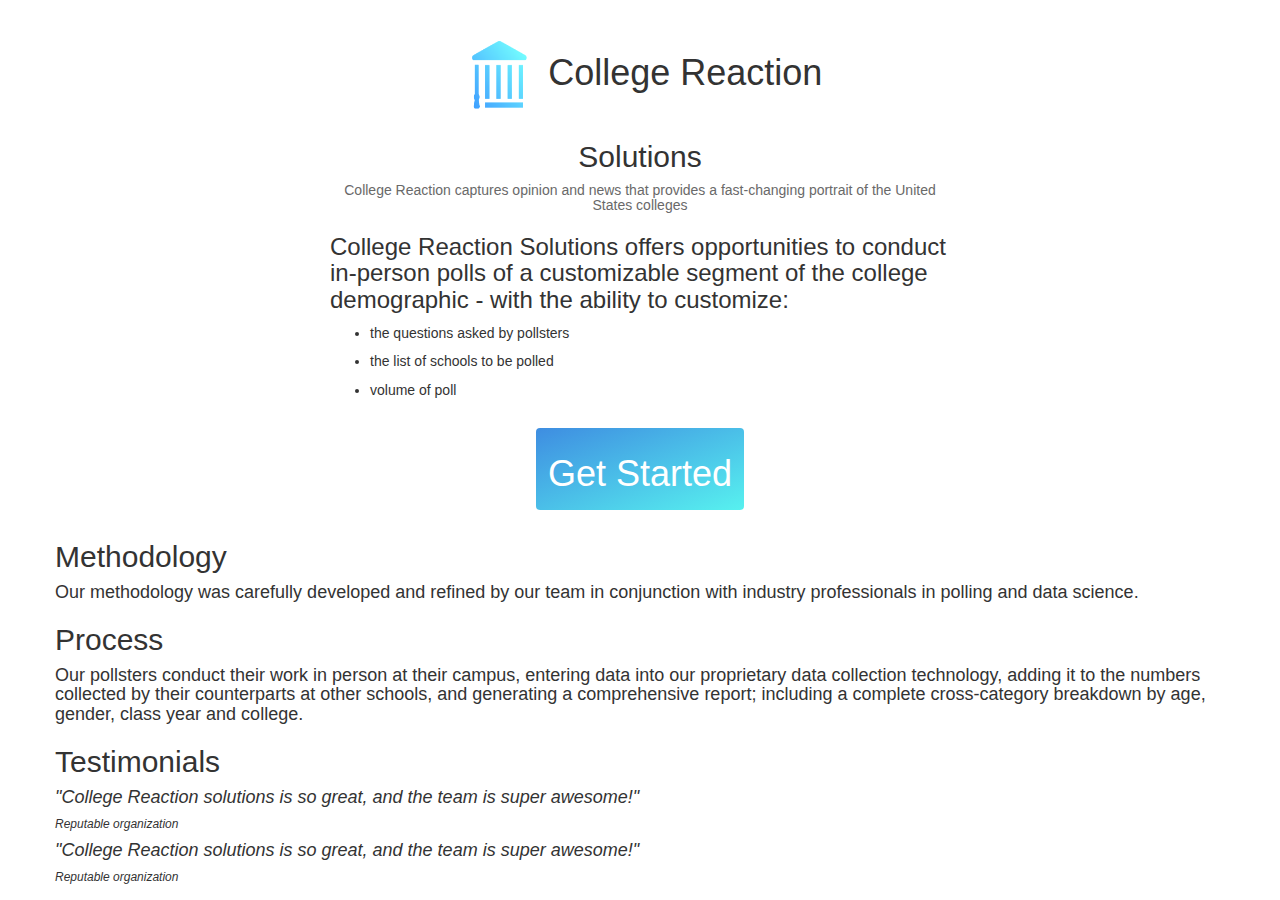
<file: index.html>
<html>
    <style>
        .center{
            margin: auto; 
            width: 50%;
            padding:10px;
            align-content: center;
        }
        button{
            margin: 0 auto;
            border-radius: 20%;
        }
        #grad{
            border:none;
            background: linear-gradient(to bottom right, #3E8DE1, #57F1EF);
            color:white;
        }
    </style>
    <head>
        <link rel="stylesheet" href="https://maxcdn.bootstrapcdn.com/bootstrap/3.3.7/css/bootstrap.min.css">
        <link rel="stylesheet" href="https://stackpath.bootstrapcdn.com/bootstrap/4.1.1/css/bootstrap.min.css" integrity="sha384-WskhaSGFgHYWDcbwN70/dfYBj47jz9qbsMId/iRN3ewGhXQFZCSftd1LZCfmhktB" crossorigin="anonymous">
    </head>
    <body>
        <div class="center">
            <h1 style="text-align: center">
                <img style="width:13%;height: 10%; display: inline" src="college.png">
            College Reaction</h1>
            <h2 style="text-align: center">
                Solutions
            </h2>
            <h5 style="color:dimgray;text-align: center;">College Reaction captures opinion and news that provides a fast-changing portrait of the United States colleges</h5>
            <h3 >
                College Reaction Solutions offers opportunities to conduct in-person polls of a customizable segment of the college demographic - with the ability to customize:

            </h3>
            <ul>
                <li><h5>the questions asked by pollsters</h5></li>
                <li><h5>the list of schools to be polled</h5></li>
                <li><h5>volume of poll</h5></li>
            </ul>
        </div>
        <div class="center" style="text-align: center;">
            <button onclick="next()" class="btn btn-primary" id="grad" type="button"><h1>Get Started</h1></button>
        </div>
        <div class="container">
          <div class="row">
            <div class="col-sm">
                <h2>
                    Methodology
                </h2>
                <h4>
                    Our methodology was carefully developed and refined by our team in conjunction with industry professionals in polling and data science. 
                </h4>
            </div>
            <div class="col-sm">
                <h2>
                    Process
                </h2>
                <h4>
                    Our pollsters conduct their work in person at their campus, entering data into our proprietary data collection technology, adding it to the numbers collected by their counterparts at other schools, and generating a comprehensive report; including a complete cross-category breakdown by age, gender, class year and college.
                </h4>
            </div>
            <div class="col-sm">
                <h2>
                    Testimonials
                </h2>
                <div style="font-style: italic;">
                    <h4>
                        "College Reaction solutions is so great, and the team is super awesome!"
                    </h4>
                    <h6>Reputable organization</h6>
                    <h4>
                        "College Reaction solutions is so great, and the team is super awesome!"
                    </h4>
                    <h6>Reputable organization</h6>
                <div>
            </div>
          </div>
    </body>
    <script>
        function next(){
            window.location = "request.html";
        }
    </script>
</html>
</file>
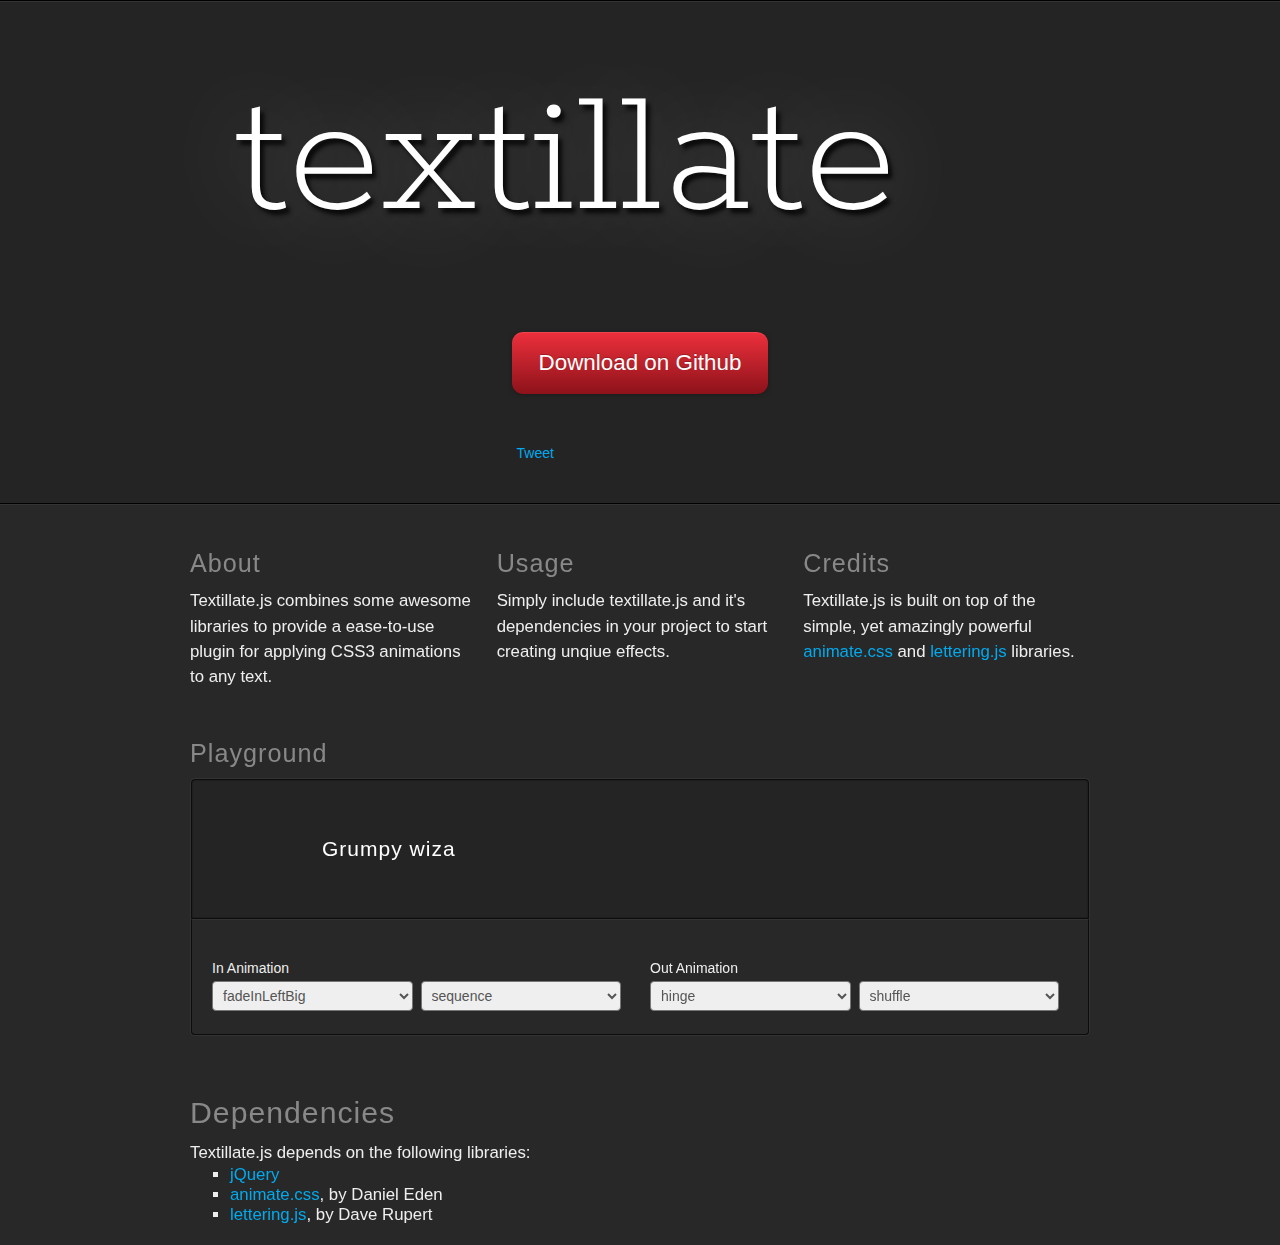
<file: maps/textillate-master/index.html>
<!DOCTYPE HTML>
<html>
  <meta charset="utf-8">
  <meta http-equiv="X-UA-Compatible" content="chrome=1">
  <meta name="viewport" content="width=device-width, initial-scale=1.0">
  <title>Textillate.js</title>
  <link href="assets/animate.css" rel="stylesheet">
  <link href="assets/style.css" rel="stylesheet">
  <link href='http://fonts.googleapis.com/css?family=Rokkitt' rel='stylesheet' type='text/css'>
  <body>
    <div class="decal"></div>
		<div class="jumbotron">
			<div class="container">
  		  <h1 class="glow in tlt">textillate.js</h1>
  		  <p class="tlt" data-in-effect="bounceInDown">
  		  	A simple plugin for CSS3 text animations.
  		  </p>
        <div>
          <a href="https://github.com/jschr/textillate" class="btn fade in">Download on Github</a>
        </div>
        <div>
          <a
            class="twitter-share-button"
            href="https://twitter.com/share"
            data-text="Textillate.js - A simple plugin for CSS3 text animations"
            data-url="http://textillate.js.org"
            data-via="_jschr">
            Tweet
          </a>&nbsp;&nbsp;
          <iframe
            src="https://ghbtns.com/github-btn.html?user=jschr&repo=textillate&type=star&count=true&v=2"
            frameborder="0"
            scrolling="0"
            width="100px"
            height="20px">
          </iframe>
          <iframe
            src="https://ghbtns.com/github-btn.html?user=jschr&repo=textillate&type=fork&count=true"
            frameborder="0"
            scrolling="0"
            width="90px"
            height="20px">
          </iframe>
        </div>
  		</div>
  	</div>
    <div class="decal"></div>
  	<div class="container fade in">
      <div class="about">
        <div class="grid grid-pad">
          <section class="col-1-3">
            <h2>About</h2>
            <p>Textillate.js combines some awesome libraries to provide a ease-to-use plugin for applying CSS3 animations to any text.</p>
          </section>
          <section class="col-1-3">
            <h2>Usage</h2>
            <p>Simply include textillate.js and it's dependencies in your project to start creating unqiue effects.</p>
          </section>
          <section class="col-1-3">
            <h2>Credits</h2>
            <p>Textillate.js is built on top of the simple, yet amazingly powerful <a href="http://daneden.me/animate">animate.css</a> and <a href="http://letteringjs.com">lettering.js</a> libraries.</p>
          </section>
        </div>
      </div>
      <!--<div class="grid grid-pad">
        <section class="col-1-1">
          <h2>Examples</h2>
          <pre><code class="xml"><span id="example">Some Text</span></code></pre>
          <pre><code class="javascript">$('#example').textillate()</code></pre>
        </section>
      </div>-->
      <div class="grid grid-pad">
        <section class="col-1-1">
            <h2>Playground</h2>
            <div class="playground grid">
              <div class="col-1-1 viewport">
                  <div class="tlt">
                    <ul class="texts" style="display: none">
                      <li data-id="wizard">Grumpy wizards make toxic brew for the evil Queen and Jack.</li>
                      <li data-id="fox">The quick brown fox jumps over the lazy dog.</li>
                    </ul>
                  </div>
              </div>
              <div class="col-1-1 controls" style="padding-right: 0">
                <form class="grid grid-pad">
                  <div class="control col-1-2">
                    <label>In Animation</label>
                    <select data-key="effect" data-type="in"></select>
                    <select data-key="type" data-type="in">
                      <option value="">sequence</option>
                      <option value="reverse">reverse</option>
                      <option value="sync">sync</option>
                      <option value="shuffle">shuffle</option>
                    </select>
                  </div>
                  <div class="control col-1-2">
                    <label>Out Animation</label>
                    <select data-key="effect" data-type="out"></select>
                    <select data-key="type" data-type="out">
                      <option value="">sequence</option>
                      <option value="reverse">reverse</option>
                      <option value="sync">sync</option>
                      <option selected="selected" value="shuffle">shuffle</option>
                    </select>
                  </div>
                </form>
              </div>
            </div>
        </section>
      </div>
      <div class="grid grid-pad">
        <section class="col-1-1 deps">
            <h2>Dependencies</h2>
            <p>Textillate.js depends on the following libraries: </p>
            <div>
              <ul>
                <li><a href="http://jquery.com/">jQuery</a></li>
                <li><a href="http://daneden.me/animate/">animate.css</a>, by Daniel Eden</li>
                <li><a href="http://letteringjs.com/">lettering.js</a>, by Dave Rupert</li>
              </ul>
            </div>
        </section>
      </div>
  	</div>

<script src="http://ajax.googleapis.com/ajax/libs/jquery/1.9.0/jquery.min.js"></script>
<script src="assets/jquery.fittext.js"></script>
<script src="assets/jquery.lettering.js"></script>
<script src="http://yandex.st/highlightjs/7.3/highlight.min.js"></script>
<script src="jquery.textillate.js"></script>
<script>hljs.initHighlightingOnLoad();</script>
<script>
  $(function (){
    var log = function (msg) {
      return function () {
        if (console) console.log(msg);
      }
    }
    $('code').each(function () {
      var $this = $(this);
      $this.text($this.html());
    })

    var animateClasses = 'flash bounce shake tada swing wobble pulse flip flipInX flipOutX flipInY flipOutY fadeIn fadeInUp fadeInDown fadeInLeft fadeInRight fadeInUpBig fadeInDownBig fadeInLeftBig fadeInRightBig fadeOut fadeOutUp fadeOutDown fadeOutLeft fadeOutRight fadeOutUpBig fadeOutDownBig fadeOutLeftBig fadeOutRightBig bounceIn bounceInDown bounceInUp bounceInLeft bounceInRight bounceOut bounceOutDown bounceOutUp bounceOutLeft bounceOutRight rotateIn rotateInDownLeft rotateInDownRight rotateInUpLeft rotateInUpRight rotateOut rotateOutDownLeft rotateOutDownRight rotateOutUpLeft rotateOutUpRight hinge rollIn rollOut';

    var $form = $('.playground form')
      , $viewport = $('.playground .viewport');

    var getFormData = function () {
      var data = {
        loop: true,
        in: { callback: log('in callback called.') },
        out: { callback: log('out callback called.') }
      };

      $form.find('[data-key="effect"]').each(function () {
        var $this = $(this)
          , key = $this.data('key')
          , type = $this.data('type');

          data[type][key] = $this.val();
      });

      $form.find('[data-key="type"]').each(function () {
        var $this = $(this)
          , key = $this.data('key')
          , type = $this.data('type')
          , val = $this.val();

          data[type].shuffle = (val === 'shuffle');
          data[type].reverse = (val === 'reverse');
          data[type].sync = (val === 'sync');
      });

      return data;
    };

    $.each(animateClasses.split(' '), function (i, value) {
      var type = '[data-type]'
        , option = '<option value="' + value + '">' + value + '</option>';

      if (/Out/.test(value) || value === 'hinge') {
        type = '[data-type="out"]';
      } else if (/In/.test(value)) {
        type = '[data-type="in"]';
      }

      if (type) {
        $form.find('[data-key="effect"]' + type).append(option);
      }
    });

    $form.find('[data-key="effect"][data-type="in"]').val('fadeInLeftBig');
    $form.find('[data-key="effect"][data-type="out"]').val('hinge');

    $('.jumbotron h1')
      .fitText(0.5)
      .textillate({ in: { effect: 'flipInY' }});

    $('.jumbotron p')
      .fitText(3.2, { maxFontSize: 18 })
      .textillate({ initialDelay: 1000, in: { delay: 3, shuffle: true } });

    setTimeout(function () {
        $('.fade').addClass('in');
    }, 250);

    setTimeout(function () {
      $('h1.glow').removeClass('in');
    }, 2000);

    var $tlt = $viewport.find('.tlt')
      .on('start.tlt', log('start.tlt triggered.'))
      .on('inAnimationBegin.tlt', log('inAnimationBegin.tlt triggered.'))
      .on('inAnimationEnd.tlt', log('inAnimationEnd.tlt triggered.'))
      .on('outAnimationBegin.tlt', log('outAnimationBegin.tlt triggered.'))
      .on('outAnimationEnd.tlt', log('outAnimationEnd.tlt triggered.'))
      .on('end.tlt', log('end.tlt'));

    $form.on('change', function () {
      var obj = getFormData();
      $tlt.textillate(obj);
    }).trigger('change');

  });

	</script>
  <script>
    window.twttr=(function(d,s,id){var js,fjs=d.getElementsByTagName(s)[0],t=window.twttr||{};if(d.getElementById(id))return t;js=d.createElement(s);js.id=id;js.src="https://platform.twitter.com/widgets.js";fjs.parentNode.insertBefore(js,fjs);t._e=[];t.ready=function(f){t._e.push(f);};return t;}(document,"script","twitter-wjs"));
  </script>
  </body>
</html>
</file>
<file: maps/textillate-master/assets/style.css>
* {
  -webkit-box-sizing: border-box;
  -moz-box-sizing: border-box;
  box-sizing: border-box;
}

body {
  margin: 0;
  background: #282828;
  color: #eee;
  font-family: 'Helvetica Neue', Arial, 'Liberation Sans', FreeSans, sans-serif;
  font-size: 14px;
}

h1, h2, h3, h4, h5, h6 {
  margin: 10px 0;
  font-weight: 200;
}

h2 {
  font-size: 1.8em;
  font-weight: 200;
  color: #888;
  letter-spacing: 1px;
} 

section {
  margin-bottom: 20px;
}

p {
  margin: 0;
  line-height: 1.5;
  font-weight: 200;
}

a {
  color: #00aaee;
  text-decoration: none;
}

a:hover {
  color: #0077a2;
  text-decoration: underline;
}

.hide {
  display: none;
}

.decal {
  height: 2px;
  background-color: #000;
  border-bottom: 1px solid #333;
}

.container {
  max-width: 940px;
  margin-right: auto;
  margin-left: auto;
}

/* EFFECTS
***************/

.glow {
  text-shadow: 0 0 0 rgba(0, 0, 0, 0);
    -webkit-transition: text-shadow 1s linear;
       -moz-transition: text-shadow 1s linear;
         -o-transition: text-shadow 1s linear;
            transition: text-shadow 1s linear;
}

.glow.in {
  text-shadow: 
    0.025em 0.025em 0.025em rgba(0, 0, 0, 0.8),
    0 0 0.5em rgba(255, 255, 255, 0.3);
}

.fade {
  opacity: 0;
    -webkit-transition: opacity 1s linear;
       -moz-transition: opacity 1s linear;
         -o-transition: opacity 1s linear;
            transition: opacity 1s linear;
}

.fade.in {
  opacity: 1;
}

/* BUTTONS
***************/

.btn {
  color: #fff;
  text-shadow: 0 -1px 0 rgba(0, 0, 0, 0.25);
  display: inline-block;
  text-decoration: none;
  font-weight: 200;
  text-align: center;
  vertical-align: middle;
  cursor: pointer;
  border-radius: 0.5em;
  padding: 0.8em 1.2em;
  background-color: #ED303C;
  background-image: -moz-linear-gradient(top, #ED303C, #8D121A);
  background-image: -webkit-gradient(linear, 0 0, 0 100%, from(#ED303C), to(#8D121A));
  background-image: -webkit-linear-gradient(top, #ED303C, #8D121A);
  background-image: -o-linear-gradient(top, #ED303C, #8D121A);
  background-image: linear-gradient(to bottom, #ED303C, #8D121A);
  background-repeat: repeat-x;
  -webkit-box-shadow: inset 0 1px 0 rgba(255,255,255,.1), 0 1px 5px rgba(0,0,0,.25);
     -moz-box-shadow: inset 0 1px 0 rgba(255,255,255,.1), 0 1px 5px rgba(0,0,0,.25);
          box-shadow: inset 0 1px 0 rgba(255,255,255,.1), 0 1px 5px rgba(0,0,0,.25);
}

.btn:hover,
.btn-primary:active,
.btn-primary.active,
.btn-primary.disabled,
.btn-primary[disabled] {
  text-decoration: none;
  color: #ddd;
  background-color: #8D121A;
  background-position: 0 -15px;
  -webkit-transition: background-position 0.1s linear;
     -moz-transition: background-position 0.1s linear;
       -o-transition: background-position 0.1s linear;
          transition: background-position 0.1s linear;
}

.btn.active,
.btn:active {
  background-image: none;
  outline: 0;
  -webkit-box-shadow: inset 0 2px 4px rgba(0, 0, 0, 0.15), 0 1px 2px rgba(0, 0, 0, 0.05);
     -moz-box-shadow: inset 0 2px 4px rgba(0, 0, 0, 0.15), 0 1px 2px rgba(0, 0, 0, 0.05);
          box-shadow: inset 0 2px 4px rgba(0, 0, 0, 0.15), 0 1px 2px rgba(0, 0, 0, 0.05);
}

/* MARKETING
***************/

.jumbotron {
  position: relative;
  padding: 3em 0;
  text-align: center;
  background: #242424;
}

.jumbotron h1 {
  color: #fff;
  font-family: Rokkitt;
  font-size: 13em;
  font-weight: 200;
  text-shadow: 0.025em 0.025em 0.025em rgba(0, 0, 0, 0.8);
  visibility: hidden;
}

.jumbotron h1 .char11 {
  color: #ED303C;
}

.jumbotron p {
  margin-top: -1em;
  letter-spacing: 0.15em;
  color: #ccc;
  font-size: 1.25em;
  font-weight: 200;
  text-shadow: 0.1em 0.1em 0.1em rgba(0, 0, 0, 0.8);
  visibility: hidden;
  text-align: center;
}

.jumbotron .btn {
  margin-top: 2em;
  margin-bottom: 2em;
  font-size: 1.6em;
}

.about {
  margin-top: 1em;
}

.about p {
  font-size: 1.2em;
}

.playground {
  background: #242424;
  border-radius: 4px;
  border: 1px solid #333;
  margin-bottom: 10px;
}

.playground .controls {
  margin-bottom: 0;
  background: #282828;
  border-radius: 0 0 4px 4px;
  border: 1px solid #0c0c0c;
  border-top: 1px solid #333;
}

.playground .controls form {
  margin-bottom: 0;
  padding-bottom: 8px;
}

.playground .controls select {
  width: 48%;
  margin-right: 4px;
}

@media (max-width: 480px) {
  .playground .controls select {
    width: 100%;
    margin-right: 0;
  }
}

.playground .viewport {
  display: table;
  min-height: 10em;
  padding: 20px;
  border-radius: 4px 4px 0 0;
  border: 1px solid #0c0c0c;
  overflow: hidden;
  -webkit-box-shadow: inset 0px 0px 2px rgba(0, 0, 0, 0.5);
     -moz-box-shadow: inset 0px 0px 2px rgba(0, 0, 0, 0.5);
          box-shadow: inset 0px 0px 2px rgba(0, 0, 0, 0.5);
}

.playground .viewport .tlt {
  color: #fff;
  font-size: 1.5em;
  font-weight: 200;
  letter-spacing: 1px;
  padding: 20px 0;
  display: inline-block;
  vertical-align: middle;
  display: table-cell;
  text-align: center;
  /*visibility: hidden;*/
}

.deps {
  font-size: 1.2em;
}

.deps ul {
  list-style-type: square;
  margin: 0;
}

.deps ul li {
  line-height: 1.5em
  font-weight: 200;
}

/* GRID 
***************/ 

.grid:after {
  content: "";
  display: table;
  clear: both;
}

[class*='col-'] {
  float: left;
  padding-right: 20px;
}
.grid [class*='col-']:last-of-type {
  padding-right: 0;
}

.col-1-1 {
  width: 100%;
}

.col-2-3 {
  width: 66.66%;
}

.col-1-3 {
  width: 33.33%;
}

.col-1-2 {
  width: 50%;
}

.col-1-4 {
  width: 25%;
}

.col-3-4 {
  width: 75%;
}

.col-4-5 {
  width: 80%;
}

.col-1-6 {
  width: 16.66%;
}

.col-1-8 {
  width: 12.5%;
}

.grid-pad {
  padding-left: 20px
}

.grid-pad [class*='col-'] {
  padding-top: 20px;
  padding-top: 20px;
}

.grid-pad [class*='col-']:last-of-type {
  padding-right: 20px;
}

@media (max-width: 767px) {
  [class*='col-'] {
    width: 100%;
  }
}

/* FORM
*********/

form .control {
  margin-bottom: 5px;
}

select,
input[type="text"] {
  width: 100%;
  display: inline-block;
  height: 30px;
  padding: 4px 6px;
  margin-bottom: 10px;
  font-size: 14px;
  line-height: 20px;
  color: #555555;
  vertical-align: middle;
  -webkit-border-radius: 4px;
     -moz-border-radius: 4px;
          border-radius: 4px;
}

input[type="text"] {
  background-color: #ddd;
  border: 1px solid #ccc;
  -webkit-box-shadow: inset 0 1px 1px rgba(0, 0, 0, 0.075);
     -moz-box-shadow: inset 0 1px 1px rgba(0, 0, 0, 0.075);
          box-shadow: inset 0 1px 1px rgba(0, 0, 0, 0.075);
  -webkit-transition: border linear 0.2s, box-shadow linear 0.2s;
     -moz-transition: border linear 0.2s, box-shadow linear 0.2s;
       -o-transition: border linear 0.2s, box-shadow linear 0.2s;
          transition: border linear 0.2s, box-shadow linear 0.2s;
}

input[type="text"]:focus {
  background-color: #fff;
  border-color: #8D121A;
  outline: 0;
  -webkit-box-shadow: inset 0 1px 1px #8D121A, 0 0 8px #ED303C;
     -moz-box-shadow: inset 0 1px 1px #8D121A, 0 0 8px #ED303C;
          box-shadow: inset 0 1px 1px #8D121A, 0 0 8px #ED303C;
}

label {
  display: block;
  margin-bottom: 5px;
}

label.inline {
  display: inline-block;
}

label.checkbox {
  padding: 4px 0;
  margin-right: 10px;
  white-space: nowrap;
  vertical-align: top;
}

/* CODE 
**************/

pre code {
  background: transparent;
}
</file>
